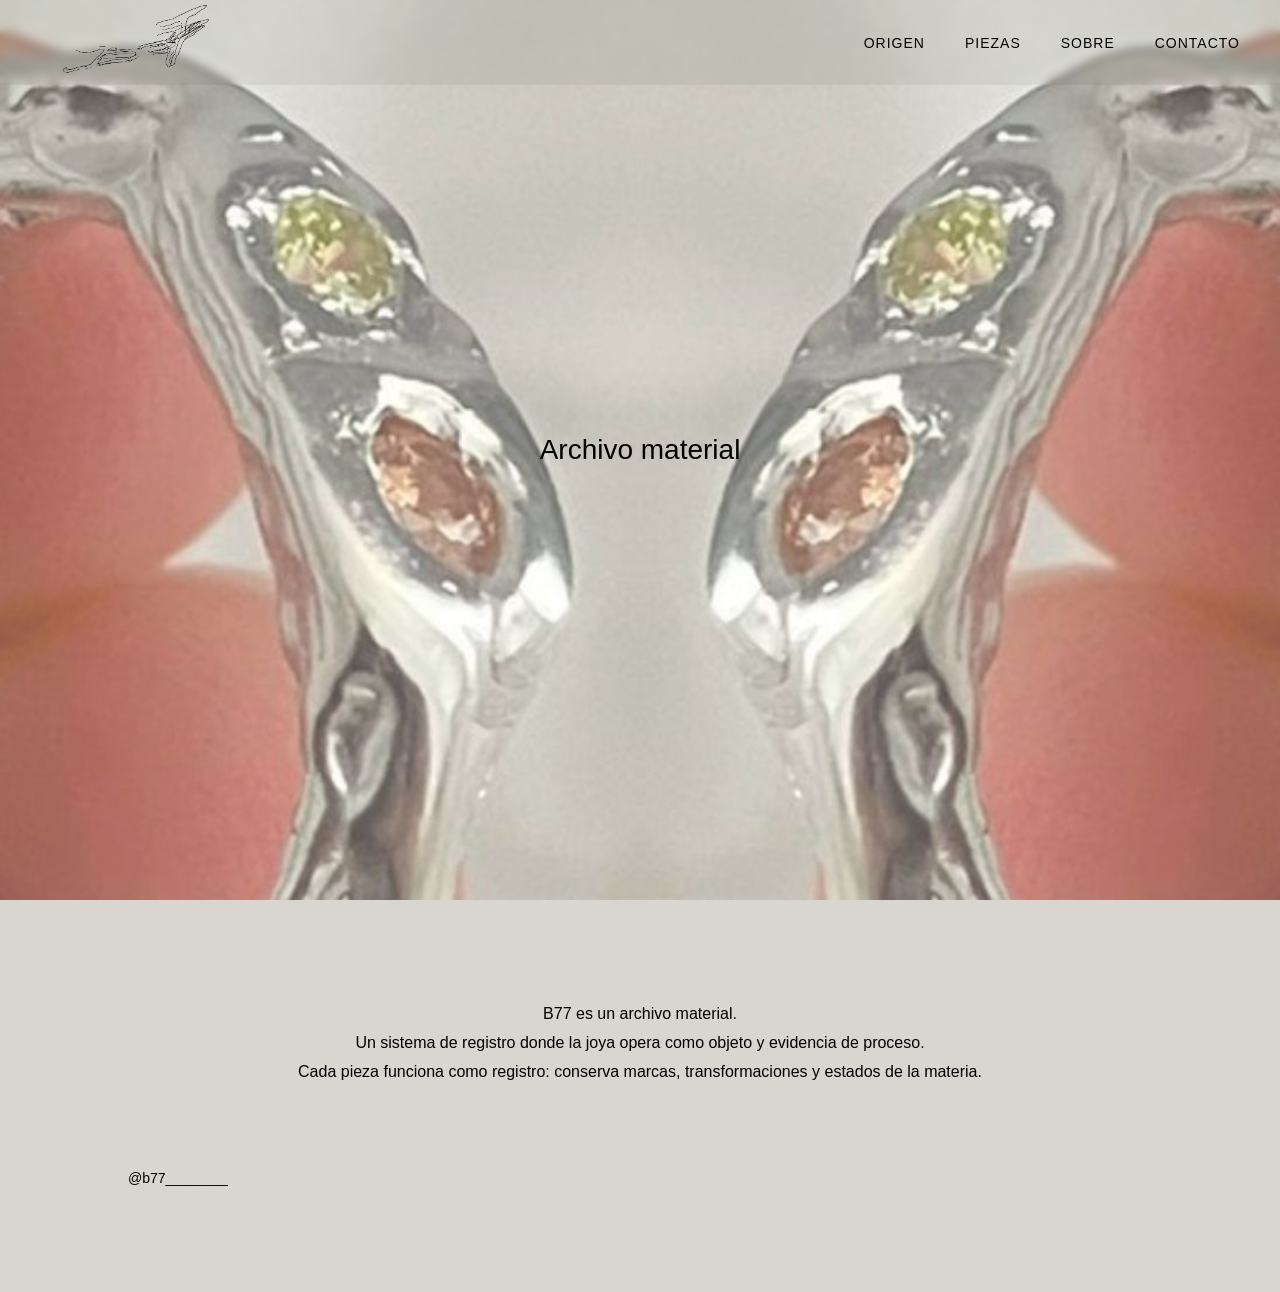
<file: index.html>
<!DOCTYPE html>
<html lang="es">

<head>
    <meta charset="UTF-8">
    <title>b77 — Archivo Material</title>
    <meta name="viewport" content="width=device-width, initial-scale=1.0">
    <link rel="icon" type="image/png" href="./img/favicon.png">
    <link rel="stylesheet" href="./css/style.css">
 
</head>

<body>

   <header class="header">

    <a href="index.html" class="logo">
        <img src="./img/logo.png" alt="B77 Logo">
    </a>

    <div class="menu-toggle" id="menu-toggle">
        ☰
    </div>

    <nav id="nav">
        <a href="origen.html">ORIGEN</a>
        <a href="piezas.html">PIEZAS</a>
        <a href="sobre.html">SOBRE</a>
        <a href="contacto.html">CONTACTO</a>
    </nav>

</header>

    <section class="hero" id="origen">
        <h1>Archivo material</h1>
    </section>

    <section class="manifiesto">
        <p>
            B77 es un archivo material.<br>
            Un sistema de registro donde la joya opera como objeto y evidencia de proceso.<br>
            Cada pieza funciona como registro: conserva marcas, transformaciones y estados de la materia.
        </p>

          <p class="instagram-bottom">
        @b77________
    </p>
    </section>

<script>
    const toggle = document.getElementById("menu-toggle");
    const nav = document.getElementById("nav");

    toggle.addEventListener("click", () => {
        nav.classList.toggle("active");
    });
</script>

</body>

</html>
</file>
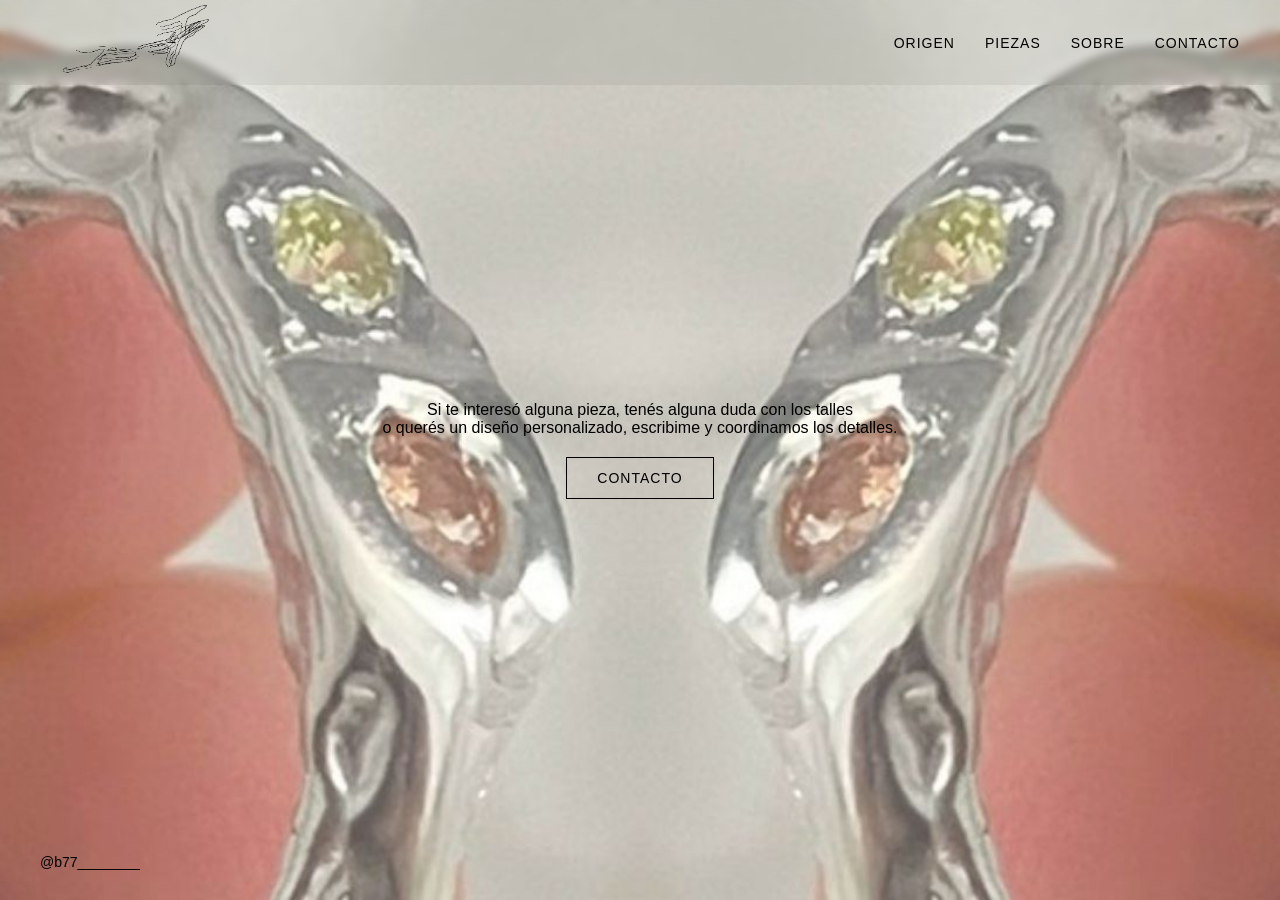
<file: contacto.html>
<!DOCTYPE html>
<html lang="es">
<head>
    <meta charset="UTF-8">
    <title>CONTACTO — B77</title>
    <meta name="viewport" content="width=device-width, initial-scale=1.0">
    <link rel="icon" type="image/png" href="./img/favicon.png">
    <link rel="stylesheet" href="./css/style.css">
</head>

<body>

<header class="header">

    <nav>
        <ul>
            <li><a href="origen.html">ORIGEN</a></li>
            <li><a href="piezas.html">PIEZAS</a></li>
            <li><a href="sobre.html">SOBRE</a></li>
            <li><a href="contacto.html">CONTACTO</a></li>
        </ul>
    </nav>

    <a href="index.html" class="logo">
        <img src="./img/logo.png" alt="B77 Logo">
    </a>

</header>

<section class="contacto-hero">

    <div class="contacto-content">
        <p>Si te interesó alguna pieza, tenés alguna duda con los talles <br>
            o querés un diseño personalizado, escribime y coordinamos los detalles.<br>
        </p>

        <a href="https://wa.me/5491136898127" class="boton-whatsapp">
            CONTACTO
        </a>
    </div>

    <div class="instagram-fixed">
        @b77________
    </div>

</section>

</body>
</html>
</file>
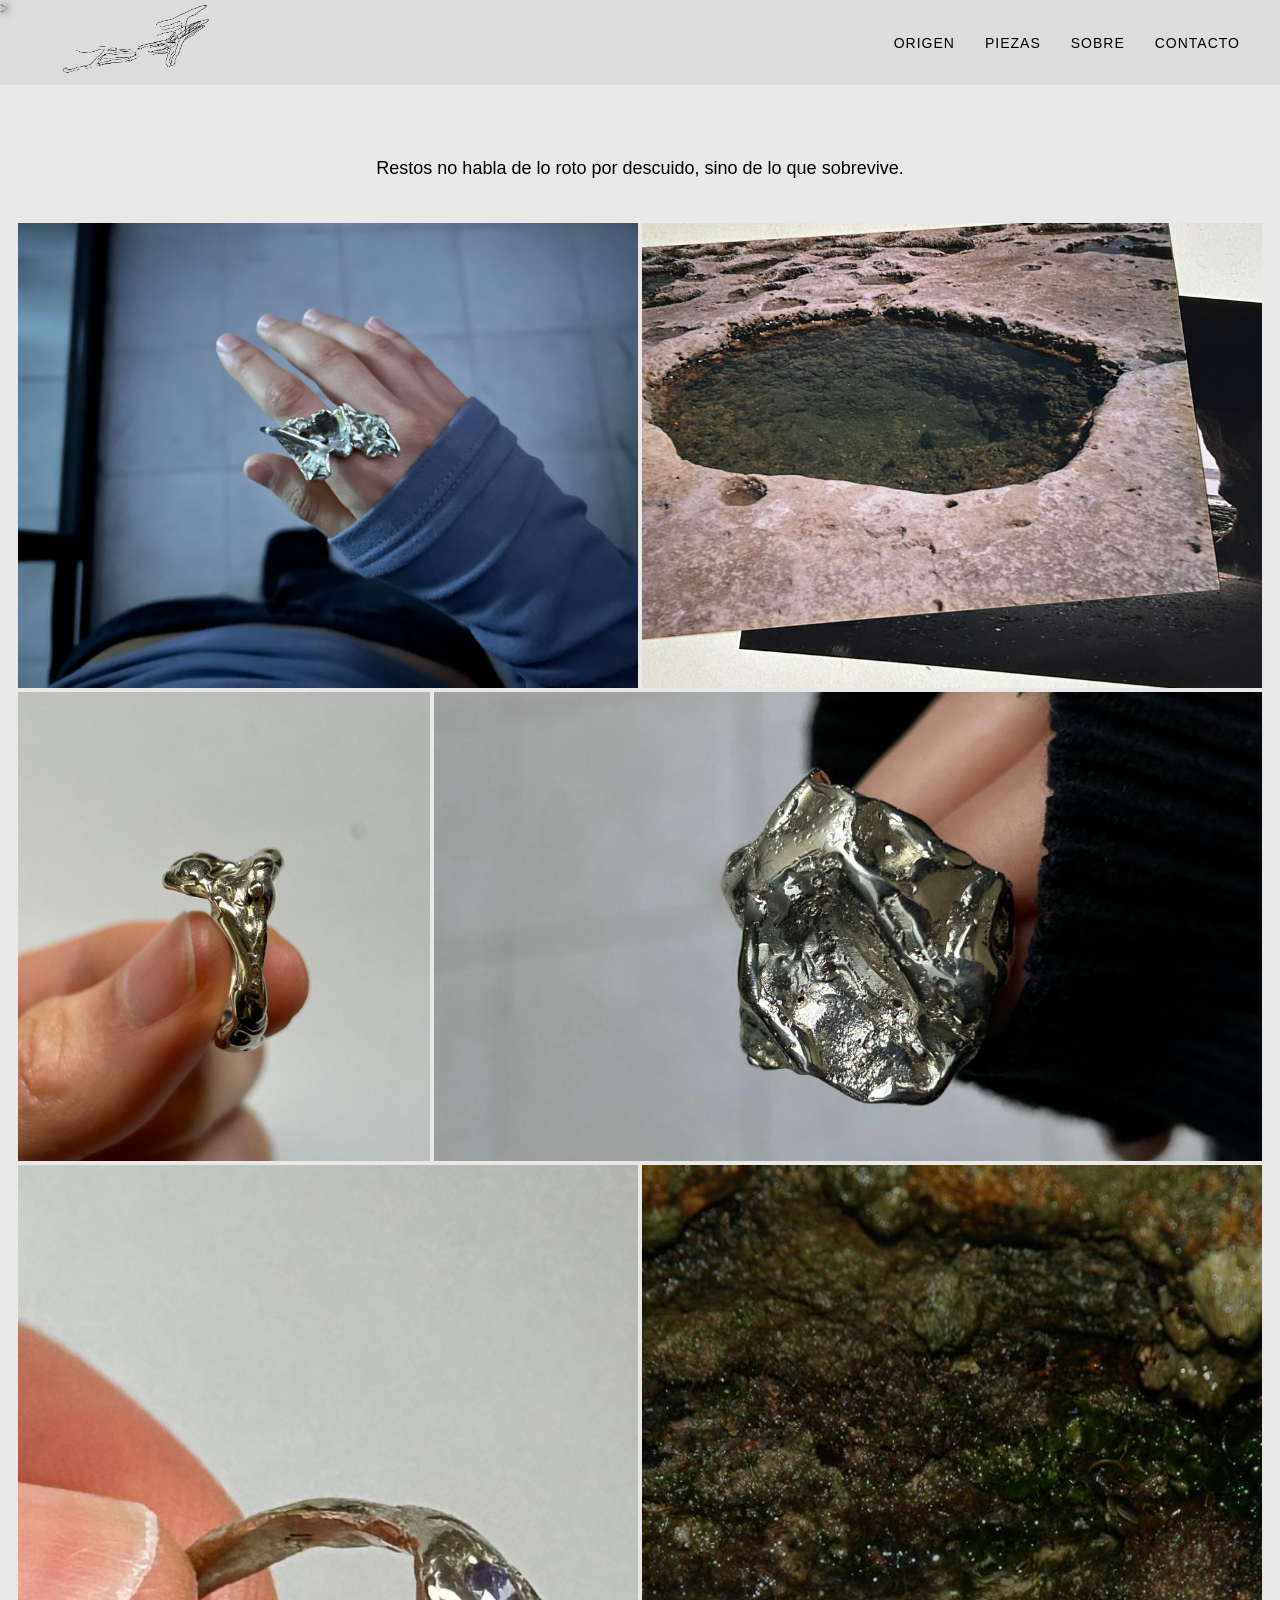
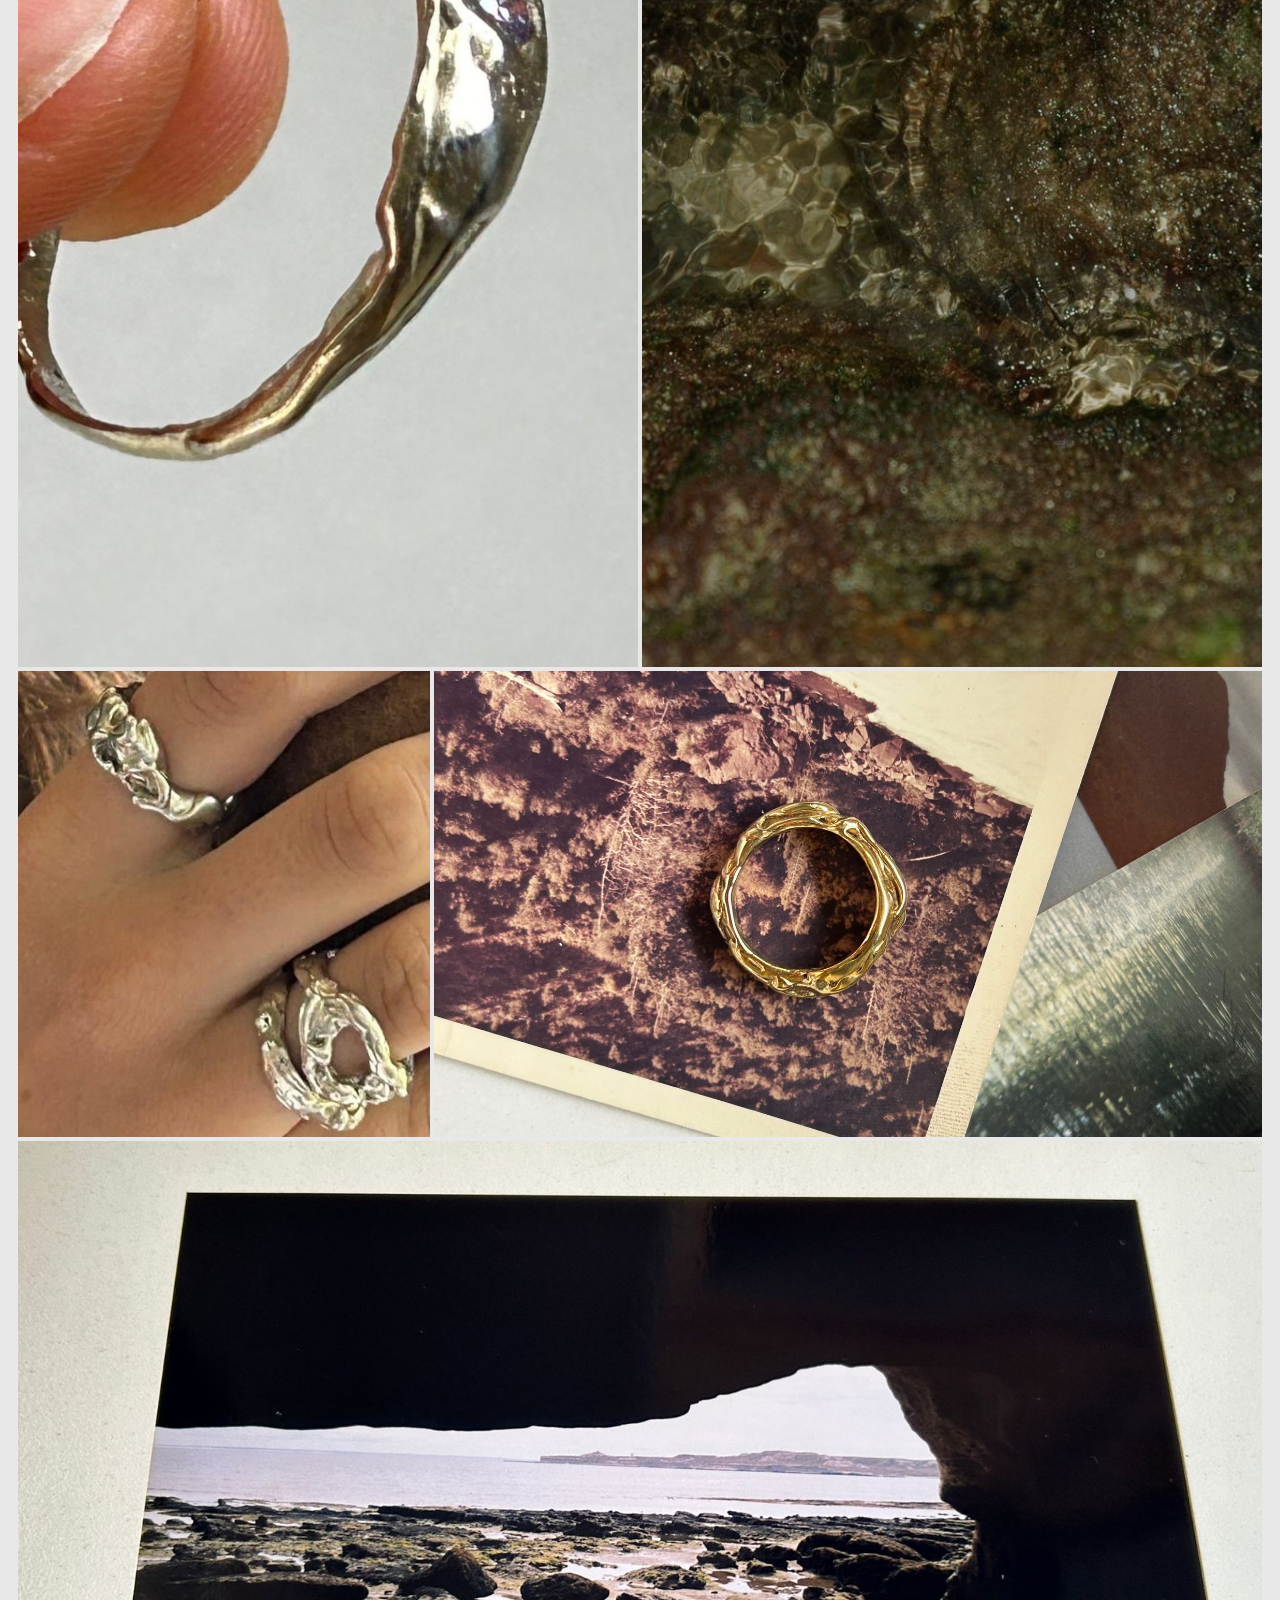
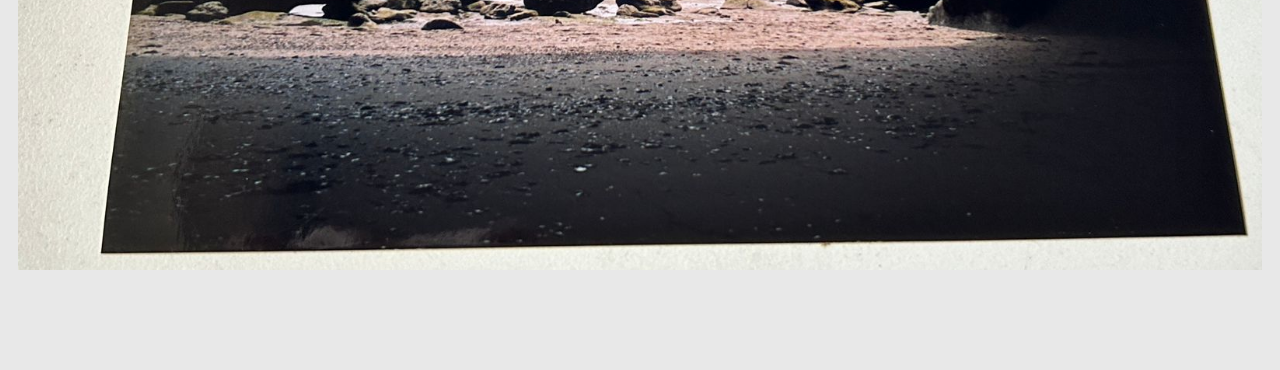
<file: origen.html>
<!DOCTYPE html>
<html lang="es">
<head>
    <meta charset="UTF-8">
    <title>ORIGEN — B77</title>
    <meta name="viewport" content="width=device-width, initial-scale=1.0">
    <link rel="icon" type="image/png" href="./img/favicon.png">
    <link rel="stylesheet" href="./css/style.css">
</head>

<body class="origen-page"></body>>

<header class="header">

    <nav>
        <ul>
            <li><a href="origen.html">ORIGEN</a></li>
            <li><a href="piezas.html">PIEZAS</a></li>
            <li><a href="sobre.html">SOBRE</a></li>
            <li><a href="contacto.html">CONTACTO</a></li>
        </ul>
    </nav>

    <a href="index.html" class="logo">
        <img src="./img/logo.png" alt="B77 Logo">
    </a>

</header>


<section class="origen-gallery">

     <div class="origen-text">
        Restos no habla de lo roto por descuido, sino de lo que sobrevive.
    </div>

    <img src="./img/origen/origen1.jpeg" alt="">
    <img src="./img/origen/origen2.jpeg" alt="">
    <img src="./img/origen/origen3.jpeg" alt="">
    <img src="./img/origen/origen4.jpeg" alt="">
    <img src="./img/origen/origen6.jpeg" alt="">
    <img src="./img/origen/origen7.jpeg" alt="">
    <img src="./img/origen/origen8.jpeg" alt="">
    <img src="./img/origen/origen9.jpeg" alt="">
    <img src="./img/origen/origen10.jpeg" alt="">
    
</section>

</body>
</html>
</file>
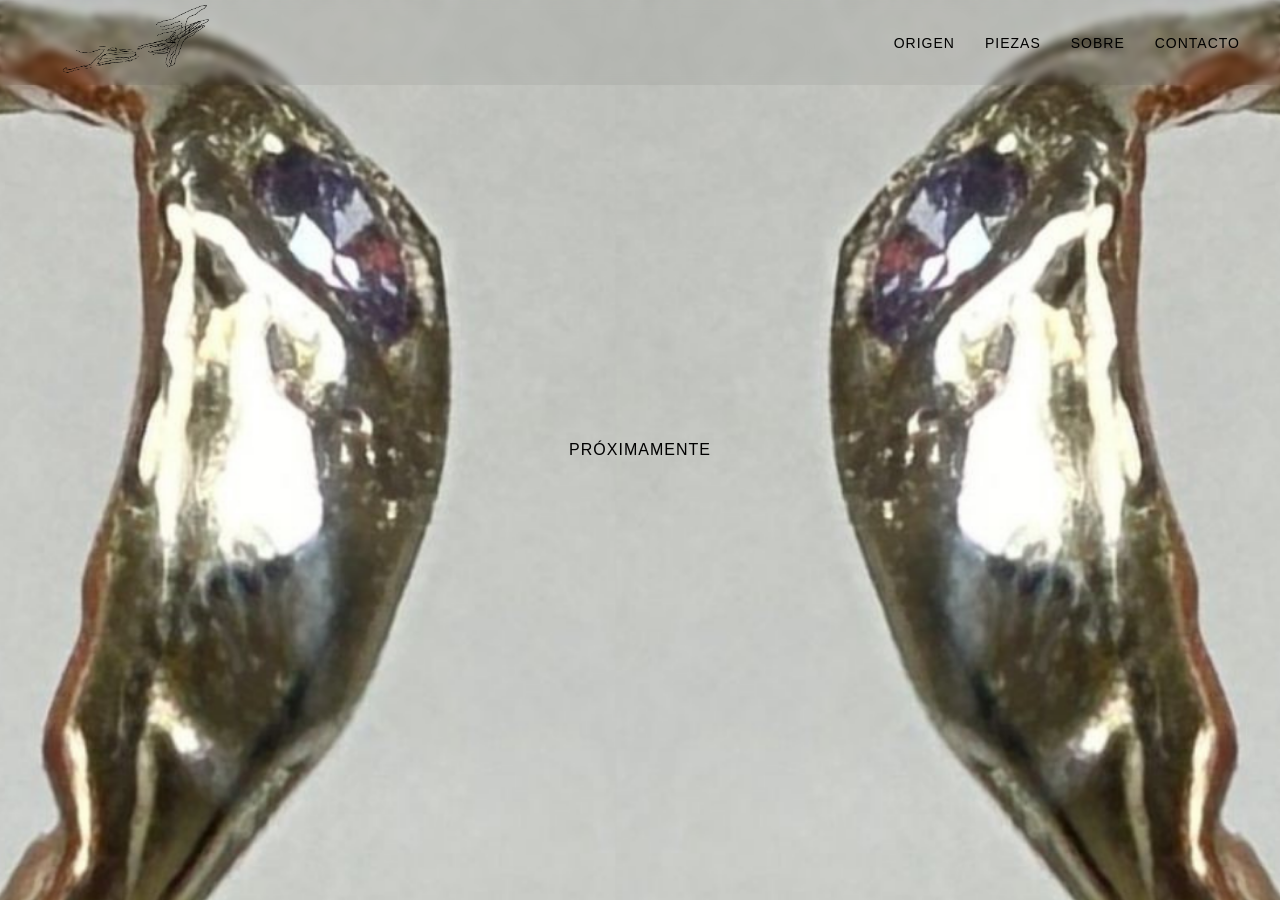
<file: piezas.html>
<!DOCTYPE html>
<html lang="es">
<head>
    <meta charset="UTF-8">
    <title>PIEZAS — B77</title>
    <meta name="viewport" content="width=device-width, initial-scale=1.0">
    <link rel="icon" type="image/png" href="./img/favicon.png">
    <link rel="stylesheet" href="./css/style.css">
</head>

<body>

<header class="header">

    <nav>
        <ul>
            <li><a href="origen.html">ORIGEN</a></li>
            <li><a href="piezas.html">PIEZAS</a></li>
            <li><a href="sobre.html">SOBRE</a></li>
            <li><a href="contacto.html">CONTACTO</a></li>
        </ul>
    </nav>

    <a href="index.html" class="logo">
        <img src="./img/logo.png" alt="B77 Logo">
    </a>

</header>

<section class="piezas-hero">

    <h1>PRÓXIMAMENTE</h1>

</section>

</body>
</html>
</file>
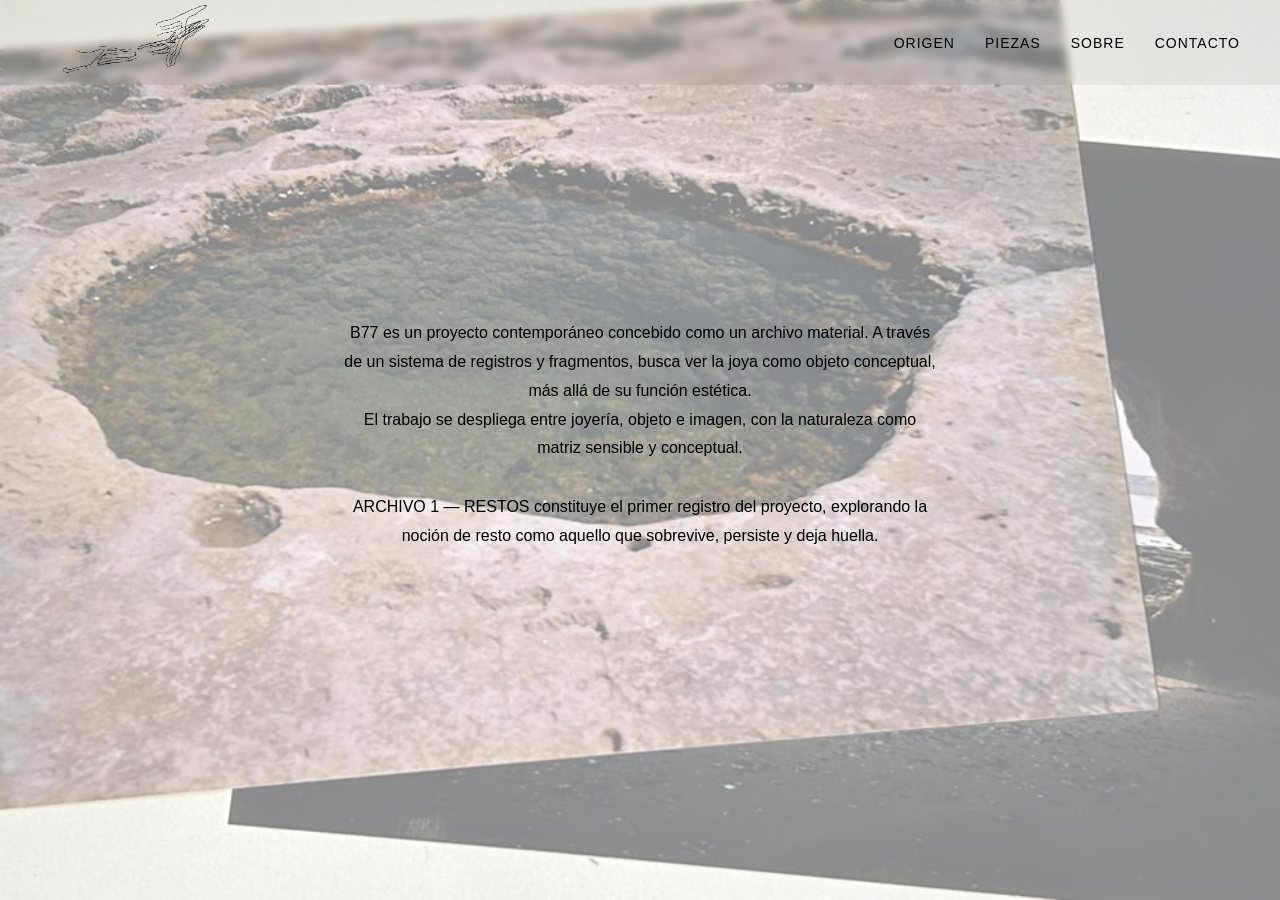
<file: sobre.html>
<!DOCTYPE html>
<html lang="es">
<head>
    <meta charset="UTF-8">
    <title>SOBRE — B77</title>
    <meta name="viewport" content="width=device-width, initial-scale=1.0">
    <link rel="icon" type="image/png" href="./img/favicon.png">
    <link rel="stylesheet" href="./css/style.css">
</head>

<body class="sobre-page">

<header class="header">
    <nav>
        <ul>
            <li><a href="origen.html">ORIGEN</a></li>
            <li><a href="piezas.html">PIEZAS</a></li>
            <li><a href="sobre.html">SOBRE</a></li>
            <li><a href="contacto.html">CONTACTO</a></li>
        </ul>
    </nav>

    <a href="index.html" class="logo">
        <img src="./img/logo.png" alt="B77 Logo">
    </a>
</header>


<section class="sobre-hero">

    <div class="sobre-overlay"></div>

    <div class="sobre-content">
        <p>
            B77 es un proyecto contemporáneo concebido como un archivo material.
            A través de un sistema de registros y fragmentos, busca ver la joya como objeto conceptual,
            más allá de su función estética.   <br>
            El trabajo se despliega entre joyería, objeto e imagen, con la naturaleza como matriz sensible y conceptual. </br>
        </p>

        <p>
            ARCHIVO 1 — RESTOS constituye el primer registro del proyecto,
            explorando la noción de resto como aquello que sobrevive,
            persiste y deja huella.
        </p>
    </div>

</section>

</body>
</html>
</file>
<file: css/style.css>
/* =========================
   RESET
========================= */

* {
    margin: 0;
    padding: 0;
    box-sizing: border-box;
}

body {
    font-family: Helvetica, Arial, sans-serif;
    color: black;
    background-color: white;
}

/* HEADER superpuesto con transparencia real */

.header {
    position: absolute;
    top: 0;
    left: 0;
    width: 100%;

    display: flex;
    justify-content: space-between; /* ← clave */
    align-items: center;

    height: 85px;
    padding: 0 40px;

    background-color: rgba(0, 0, 0, 0.05);
    backdrop-filter: blur(4px);
    z-index: 10;
}

/* MENÚ */

nav ul {
    list-style: none;
    display: flex;              /* ESTO HACE QUE SEA HORIZONTAL */
    gap: 30px;
    padding: 0;
    margin: 0;
}

nav ul li a {
    text-decoration: none;
    color: black;
    font-size: 14px;
    letter-spacing: 1px;
}

nav {
    display: flex;
    gap: 40px;
    order: 2;
}

nav a {
    text-decoration: none;
    color: black;
    font-size: 14px;
    letter-spacing: 1px;
}

nav a:hover {
    opacity: 0.5;
}

/* =========================
   LOGO
========================= */

.logo {
    order: 1;
}

.logo img {
    width: 200px;
    height: auto;
}

/* =========================
   HERO (HOME)
========================= */

.hero {
    height: 100vh;
    background-image: url("../img/hero.jpg");
    background-size: cover;
    background-position: center;

    display: flex;
    align-items: center;
    justify-content: center;  /* lo manda a la izquierda */
    text-align: center;

    position: relative;  /* importante */
}

.hero h1 {
    font-size: 28px;
    font-weight: 400;
}

/* =========================
   MANIFIESTO (HOME ABAJO)
========================= */

.manifiesto {
    background-color: #d9d5cf;
    padding: 100px 10%;
    text-align: center;
    font-size: 16px;
    line-height: 1.8;
    
     display: flex;
    flex-direction: column;
}

.instagram-home {
    margin-top: 40px;
    text-align: left;
    font-size: 18px;
}

.instagram-bottom {
    margin-top: 80px;
    font-size: 14px;
     align-self: flex-start;  /* si en el futuro usamos flex */
}

.instagram-fixed {
    position: fixed;
    bottom: 30px;
    left: 40px;
    font-size: 14px;
}

body.origen-page {
    background-color: rgba(0, 0, 0, 0.09);   /* color fondo origen */
}


/* =========================
   CONTACTO PAGE
========================= */

.contacto-page {
    min-height: 100vh;
    padding: 120px 10%;
    display: flex;
    flex-direction: column;
    align-items: center;
}

.contacto-texto {
    max-width: 500px;   /* achica el ancho del texto */
    text-align: 0 auto 60px auto;    /* lo centra */
    font-size: 16px;
    line-height: 1.8;
    margin-bottom: 60px;
}

.contacto-page h1 {
    font-size: 20px;
    font-weight: 400;
    letter-spacing: 2px;
    margin-bottom: 40px;
}

.whatsapp-btn {
    text-decoration: none;
    color: black;
    border: 1px solid black;
    padding: 12px 30px;
    font-size: 14px;
    letter-spacing: 1px;
    transition: all 0.3s ease;
}

.whatsapp-btn:hover {
    background-color: black;
    color: white;
}

/* ============================= */
/* ORIGEN GALLERY EDITORIAL */
/* ============================= */

.origen-hero {
    height: 100vh;
    background-image: url("../img/sobre-bg.jpeg"); /* tu imagen de fondo */
    background-size: cover;
    background-position: center;
    position: relative;

    display: flex;
    align-items: center;
    justify-content: center;
    padding: 0 20px;
}

/* Capa suave para que el texto se lea mejor */

.origen-overlay {
    position: absolute;
    inset: 0;
    background: rgba(255, 255, 255, 0.5); /* 0.5 ajustá opacidad */
}

.origen-gallery {
    margin-top: 140px;
    padding: 0 18px 100px 18px;

    display: grid;
    grid-template-columns: repeat(6, 1fr);
    gap: 4px; /* espacio mínimo entre imágenes */
}

.origen-text {
    grid-column: 1 / -1; /* ocupa todo el ancho */
    text-align: center;
    font-size: 18px;
    font-weight: 400;
    margin-bottom: 40px;
}

/* Imágenes */

.origen-gallery img {
    width: 100%;
    height: 100%;
    object-fit: cover;
}

.origen-gallery img:nth-of-type(1),
.origen-gallery img:nth-of-type(2) {
    grid-column: span 3;
}

.origen-gallery img:nth-of-type(3) {
    grid-column: span 2;
}

.origen-gallery img:nth-of-type(4) {
    grid-column: span 4;
}

.origen-gallery img:nth-of-type(5),
.origen-gallery img:nth-of-type(6) {
    grid-column: span 3;
}

.origen-gallery img:nth-of-type(7) {
    grid-column: span 2;
}

.origen-gallery img:nth-of-type(8) {
    grid-column: span 4;
}

.origen-gallery img:nth-of-type(9) {
    grid-column: span 6;
}

/* ============================= */
/* CONTACTO */
/* ============================= */

.contacto-hero {
    height: 100vh;
    background-image: url("../img/contacto-bg.jpg");
    background-size: cover;
    background-position: center;

    display: flex;
    align-items: center;
    justify-content: center;
    position: relative;
}

.contacto-content {
    text-align: center;
}

.boton-whatsapp {
    display: inline-block;
    margin-top: 20px;
    padding: 12px 30px;
    border: 1px solid black;
    text-decoration: none;
    color: black;
    font-size: 14px;
    letter-spacing: 1px;
}

/* ============================= */
/* PIEZAS */
/* ============================= */

.piezas-hero {
    height: 100vh;
    background-image: url("../img/piezas-bg.png");
    background-size: cover;
    background-position: center;

    display: flex;
    align-items: center;
    justify-content: center;
}

.piezas-hero h1 {
    font-size: 16px;
    font-weight: 400;
    letter-spacing: 1px;
}

/* ============================= */
/* SOBRE PAGE */
/* ============================= */

.sobre-page {
    background-color: #f2f2f2;
}

.sobre-hero {
    height: 100vh;
    background-image: url("../img/sobre-bg.jpeg"); /* tu imagen de fondo */
    background-size: cover;
    background-position: center;
    position: relative;

    display: flex;
    align-items: center;
    justify-content: center;
    padding: 0 20px;
}

/* Capa suave para que el texto se lea mejor */

.sobre-overlay {
    position: absolute;
    inset: 0;
    background: rgba(255, 255, 255, 0.5); /* 0.5 ajustá opacidad */
}

/* Contenido */

.sobre-content {
    position: relative;
    max-width: 600px;
    text-align: center;
    font-size: 16px;
    line-height: 1.8;
    z-index: 2;
}

.sobre-content p {
    margin-bottom: 30px;
}

/* =========================
   RESPONSIVE MOBILE
========================= */

@media (max-width: 768px) {

    /* HEADER */
    .header {
        flex-direction: column;
        align-items: center;
        justify-content: center;

        height: auto;
        padding: 15px 20px;

        background-color: rgba(255, 255, 255, 0.6); /* más liviano */
    }

    /* NAV en columna */
    nav {
        flex-direction: column;
        align-items: center;
        gap: 12px;
        order: 2; /* va abajo del logo */
    }

    /* LOGO arriba */
    .logo {
        order: 1;
    }

    .logo img {
        width: 120px;
        height: auto;
    }

    /* HERO ajuste para que no lo tape */
    .hero {
        padding-top: 140px;
    }

}

/* =========================
   HAMBURGUESA
========================= */

.menu-toggle {
    display: none;
}

/* MOBILE */
@media (max-width: 768px) {

    .menu-toggle {
        display: block;
        position: absolute;
        right: 20px;
        top: 25px;
        font-size: 24px;
        cursor: pointer;
        z-index: 20;
    }

    nav {
        display: none;
        flex-direction: column;
        align-items: center;
        gap: 20px;

        position: absolute;
        top: 70px;
        left: 0;
        width: 100%;

        background-color: rgba(255,255,255,0.95);
        padding: 20px 0;
    }

    nav.active {
        display: flex;
    }

    .logo img {
        width: 120px;
    }

}
</file>
